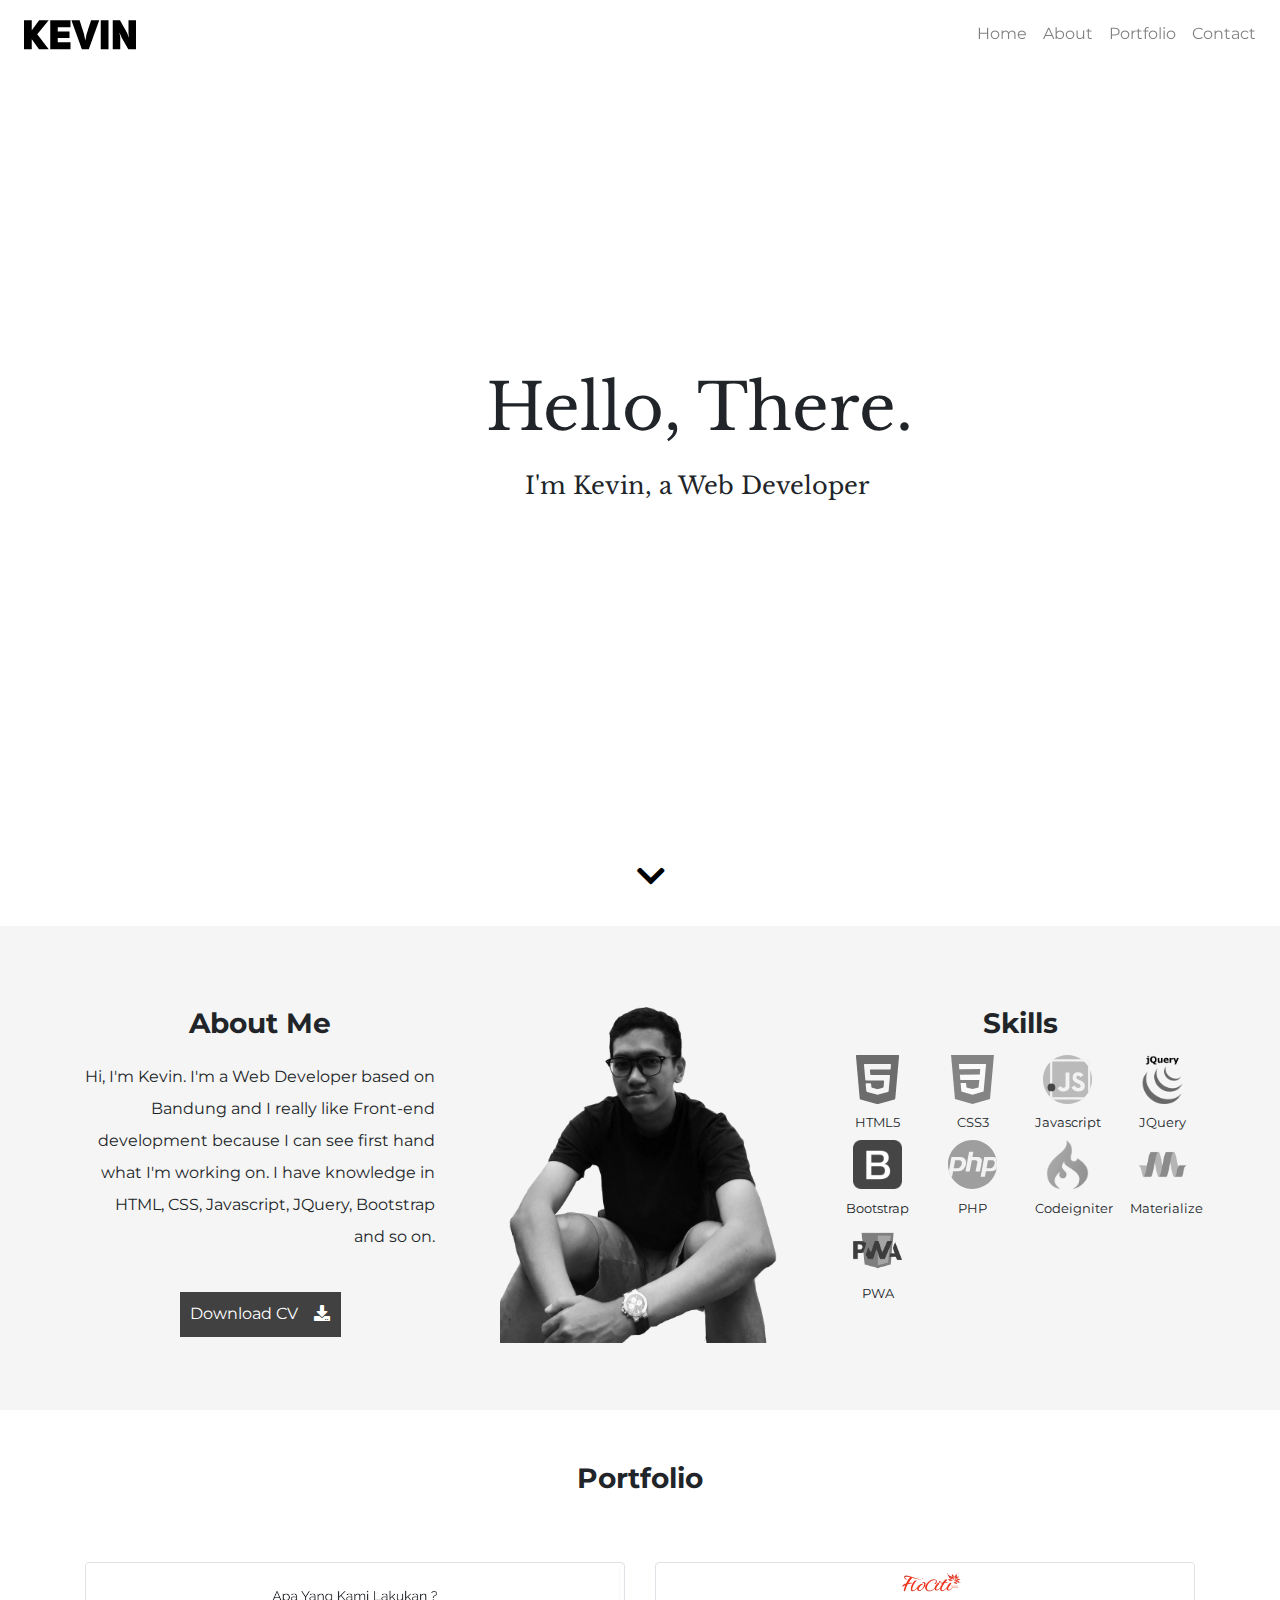
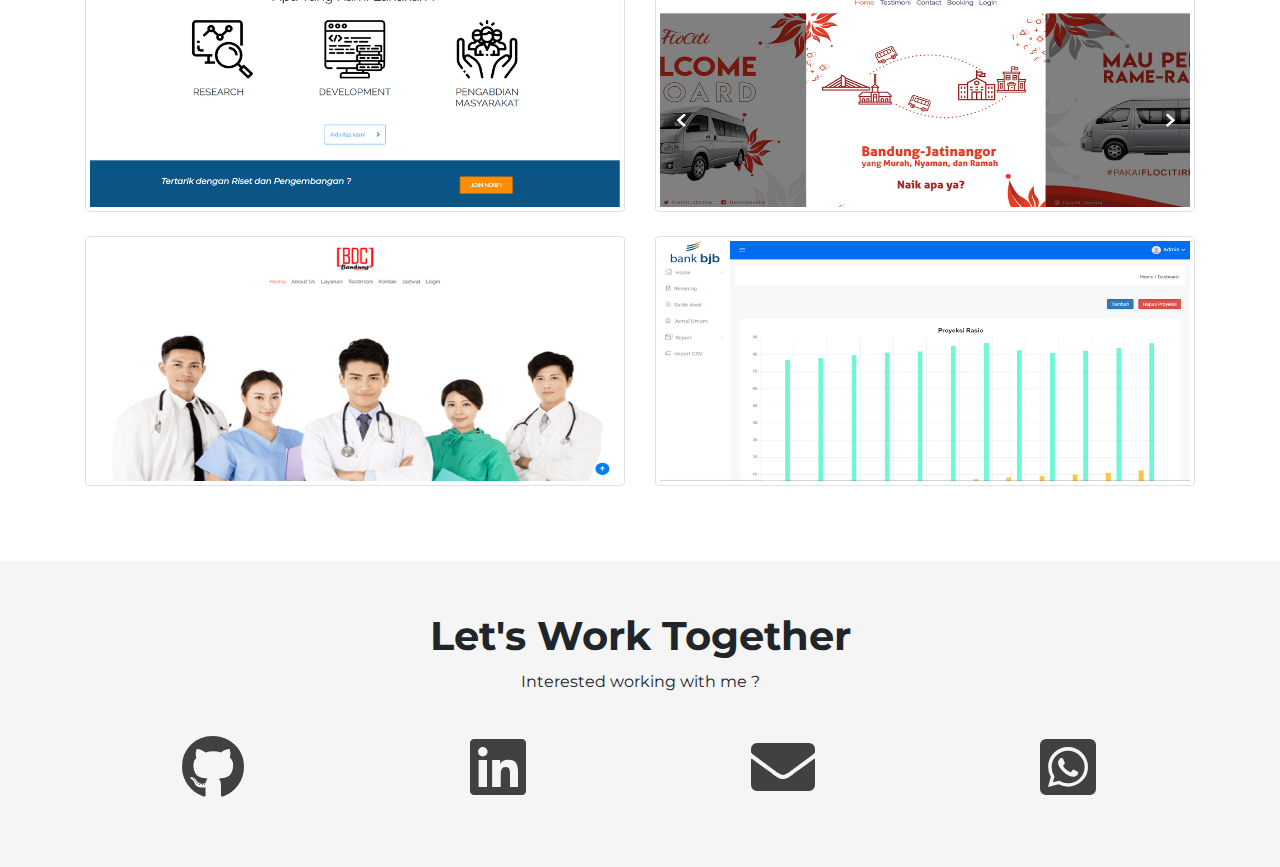
<file: index.html>
<!DOCTYPE html>
<html lang="en">

<head>
    <meta charset="UTF-8">
    <meta name="viewport" content="width=device-width, initial-scale=1.0">
    <meta http-equiv="X-UA-Compatible" content="ie=edge">
    <meta name="Description" content="Kevin's Portfolio">
    <title>Kevin's Portfolio</title>
    <!-- <link rel="icon" href="img/icon/icon.png" type="image/png"> -->
    <link rel="stylesheet" href="css/bootstrap.min.css" type="text/css">
    <link rel="stylesheet" href="css/style.css" type="text/css">
    <link rel="stylesheet" href="css/fontawesome.css">
    <link rel="manifest" href="/manifest.json">
    <meta name="apple-mobile-web-app-capable" content="yes">
    <meta name="apple-mobile-web-app-status-bar-style" content="black">
    <meta name="apple-mobile-web-app-title" content="Kevin's Portfolio">
    <link rel="apple-touch-icon" href="/img/icon/logo-152.png">
    <meta name="theme-color" content="#FFFFFF" />
</head>

<body>
    <nav class="navbar navbar-expand-lg fixed-top navbar-light bg-transparent">
        <a class="navbar-brand" href="#welcome"><img src='img/icon/icon.png' class="img-logo" alt="logo" /></a>
        <button class="navbar-toggler" type="button" data-toggle="collapse" data-target="#div-nav"
            aria-controls="div-nav" aria-expanded="false" aria-label="Toggle navigation">
            <span class="navbar-toggler-icon"></span>
        </button>

        <div class="collapse navbar-collapse" id="div-nav">
            <ul class="navbar-nav ml-auto mt-2 mt-lg-0">
                <li class="nav-item">
                    <a class="nav-link" href="#welcome">Home</a>
                </li>
                <li class="nav-item">
                    <a class="nav-link" href="#about">About</a>
                </li>
                <li class="nav-item">
                    <a class="nav-link" href="#projects">Portfolio</a>
                </li>
                <li class="nav-item">
                    <a class="nav-link" href="#contact">Contact</a>
                </li>
            </ul>
        </div>
    </nav>

    <section id="welcome">
        <header id="welcome-header">Hello, There.</header>
        <span id="subheader">I'm Kevin, a Web Developer</span>
        <a href='#about' id="scrolldown"><span><i class="fas fa-chevron-right"></i></span></a>
    </section>

    <section id="about">
        <div class="container">
            <div class="row about-section-row">
                <div class="col-lg-4 col-md-6 about-explanation mb-5">
                    <h3 class="text-center headline font-weight-bold">About Me</h3>
                    <p id="about-paragraph">Hi, I'm Kevin. I'm a Web Developer based on Bandung and I really like
                        Front-end development
                        because I can see
                        first
                        hand what I'm working on. I have knowledge in HTML, CSS, Javascript, JQuery, Bootstrap and so
                        on.
                    </p>
                    <div class="text-center">
                        <a href="file/CV_MuhammadKevin.pdf"><button type="button" class="btn-cv">Download CV
                                &nbsp;&nbsp;&nbsp;<i class="fas fa-download"></i></button></a>
                    </div>
                </div>
                <div class="col-lg-4 d-sm-none d-md-none d-lg-block div-profile">
                    <div class="text-center">
                        <img src="img/profile.png" class="img-profile" alt="photo profile"/>
                    </div>
                </div>
                <div class="col-lg-4 col-md-6 mb-3">
                    <h3 class="text-center about-headline font-weight-bold">Skills</h3>
                    <div class="row text-center">
                        <div class="col-4 col-lg-3">
                            <img src="img/html5.svg" class="icon-skills" data-toggle="tooltip" data-placement="top"
                                title="Intermediate" alt="html"/>
                            <br>
                            <small>HTML5</small>
                        </div>
                        <div class="col-4 col-lg-3">
                            <img src="img/css-3.svg" class="icon-skills" data-toggle="tooltip" data-placement="top"
                                title="Intermediate" alt="css3"/>
                            <br>
                            <small>CSS3</small>
                        </div>
                        <div class="col-4 col-lg-3">
                            <img src="img/javascript.svg" class="icon-skills" data-toggle="tooltip" data-placement="top"
                                title="Basic" alt="javascript"/>
                            <br>
                            <small>Javascript</small>
                        </div>
                        <div class="col-4 col-lg-3">
                            <img src="img/jquery.png" class="icon-skills" data-toggle="tooltip" data-placement="top"
                                title="Basic" alt="jquery"/>
                            <br>
                            <small>JQuery</small>
                        </div>
                        <div class="col-4 col-lg-3">
                            <img src="img/bootstrap.png" class="icon-skills" data-toggle="tooltip" data-placement="top"
                                title="Intermediate" alt="bootstrap"/>
                            <br>
                            <small>Bootstrap</small>
                        </div>
                        <div class="col-4 col-lg-3">
                            <img src="img/php.svg" class="icon-skills" data-toggle="tooltip" data-placement="top"
                                title="Intermediate" alt="php"/>
                            <br>
                            <small>PHP</small>
                        </div>
                        <div class="col-4 col-lg-3">
                            <img src="img/codeigniter.png" class="icon-skills" data-toggle="tooltip" data-placement="top"
                                title="Basic" alt="codeigniter"/>
                            <br>
                            <small>Codeigniter</small>
                        </div>
                        <div class="col-4 col-lg-3">
                            <img src="img/materialize.png" class="icon-skills" data-toggle="tooltip"
                                data-placement="top" title="Basic" alt="materialize css"/>
                            <br>
                            <small>Materialize</small>
                        </div>
                        <div class="col-4 col-lg-3">
                            <img src="img/pwa.png" class="icon-skills" data-toggle="tooltip" data-placement="top"
                                title="Basic" alt="PWA"/>
                            <br>
                            <small>PWA</small>
                        </div>
                    </div>

                </div>
            </div>
        </div>
    </section>

    <section id="projects">
        <div class="container">
            <h3 class="text-center font-weight-bold headline">Portfolio</h3>
            <div class="row">
                <div class="col-lg-6 col-md-6 mb-4">
                    <img src="img/ird3.png" class="img-portfolio img-thumbnail" alt="IRD"/>
                    <div class="img-data">
                        <h4 class="text-center">IRD Website</h4>
                        <a href='http://ird.widyatama.ac.id' target="_blank" rel="noopener" class="icon-link"><img
                                src="img/link.svg" alt="link"></a>
                    </div>
                </div>
                <div class="col-lg-6 col-md-6 mb-4">
                    <img src="img/flociti.png" class="img-portfolio img-thumbnail" alt="Travel Shuttle"/>
                    <div class="img-data">
                        <h4 class="text-center">Travel Shuttle Website</h4>
                        <!-- <a href='#' class="icon-link"><img src="img/link.svg" alt="link"></a> -->
                    </div>
                </div>
                <div class="col-lg-6 col-md-6 mb-4">
                    <img src="img/klinik.png" class="img-portfolio img-thumbnail" alt="Clinic Website"/>
                    <div class="img-data">
                        <h4 class="text-center">Clinic Website</h4>
                        <!-- <a href='#' class="icon-link"><img src="img/link.svg" alt="link"></a> -->
                    </div>
                </div>
                <div class="col-lg-6 col-md-6 mb-4">
                    <img src="img/bjb1.png" class="img-portfolio img-thumbnail" alt="Financial Projections"/>
                    <div class="img-data">
                        <h4 class="text-center">Financial Projections Website</h4>
                        <!-- <a href='#' class="icon-link"><img src="img/link.svg" alt="link"></a> -->
                    </div>
                </div>
            </div>
        </div>
    </section>

    <section id="contact">
        <h1 class="text-center font-weight-bold">Let's Work Together</h1>
        <p class="text-center">Interested working with me ?</p>
        <div class="container">
            <div class="row text-center">
                <div class="col-3">
                    <a href='https://github.com/muhammadkevinpf/' target="_blank" rel="noopener" class="social-icons"><i
                            class="fab fa-github"></i></a>
                </div>
                <div class="col-3">
                    <a href='https://www.linkedin.com/in/muhammad-kevin-52497617a/' target="_blank" rel="noopener"
                        class="social-icons"><i class="fab fa-linkedin"></i></a>
                </div>
                <div class="col-3">
                    <a href='mailto:muhammadkevinpf@gmail.com' class="social-icons"><i class="fas fa-envelope"></i></a>
                </div>
                <div class="col-3">
                    <a href='https://wa.me/6282262341721' class="social-icons"><i
                            class="fab fa-whatsapp-square"></i></a>
                </div>
            </div>
        </div>
    </section>

    <script src="js/jquery.js"></script>
    <script src="js/bootstrap.bundle.min.js"></script>

    <script>
        if ('serviceWorker' in navigator) {
            window.addEventListener('load', () => {
                navigator.serviceWorker.register('/service-worker.js')
            });
        }


        $(document).ready(function () {
            $('[data-toggle="tooltip"]').tooltip()
        });
    </script>

</body>

</html>
</file>
<file: css/style.css>
@import url('https://fonts.googleapis.com/css?family=Libre+Baskerville|Montserrat&display=swap');


*{
    font-family: 'Montserrat', serif;
}

.nav-link{
    font-family: 'Montserrat', serif;
    color: #414141;
}

.img-profile{
    width: 80%;
    height: auto;
}

#welcome{
    height: 100vh;
    position: relative;
}

#welcome-header{
    font-family: 'Libre Baskerville', serif;
    position: absolute;
    left:38%;
    top:40%;
    font-size: 4rem;
}

#subheader{
    font-family: 'Libre Baskerville', serif;
    position: absolute;
    left:41%;
    top:52%;
    font-size: 1.5rem;
}

#scrolldown{
    position: absolute;
    bottom:0;
    left:50%;
    font-size: 2rem;
    transform: rotate(90deg);
    cursor: pointer;
    color:#000;
}

.img-slide{
    height:40vh;
    width:100%;
}
p{
    line-height: 1.75;
}


#about,#contact{
    background-color:#f5f5f5;
    padding: 2%;
    margin-top:2%;
}

.about-section-row{
    margin-top: 5%;
}

.btn-cv{
    margin-top:3%;
    padding: 3%;
    background-color: #414141;
    color: #fff;
    border: none;
}

.headline{
    margin-bottom: 6%;
}

.about-explanation{
    text-align: right;
}

#about-paragraph{
    line-height: 200%;
    margin-bottom: 8%;
}

.icon-skills{
    width:75%;
    height: auto;
    filter: grayscale(100%);
    margin-top:10%;
    padding-bottom: 0.4rem;
}

.icon-skills:hover{
    filter: grayscale(0%);
    transition: 0.5s;
    cursor: pointer;
}

#projects{
    margin-top:2%;
    padding:2%;
}

.img-portfolio{
    width: 100%;
    height: 250px;
    display: block;
    overflow: hidden;
}

.img-data{
    background-color: rgba(255, 255, 255, 0.7);
    bottom: 0;
    right: 0;
    color: rgb(27, 27, 27);
    display: flex;
    opacity: 0;
    flex-direction: column;
    height: 100%;
    width: 100%;
    padding: 60px;
    position: absolute;
    overflow: hidden;
    transition: all 0.4s ease-in-out 0s;
}

.icon-link{
    color: #414141;
    margin: 0 auto;
    margin-top: 5%;
    width: 20%;
}

.img-data:hover{
    opacity: 1;
}

.social-icons{
    font-size: 4rem;
    color: #414141;
}

#contact p{
    margin-bottom: 2%;
}

#contact{
    padding:4%;
}

@media (min-width: 768px) and (max-width: 1024px){
    #welcome-header{
        top: 40%;
        left: 25%;
    }

    #subheader{
        left:29%;
        top:50%;
    }
    
}


@media only screen and (max-width: 600px){
    .icon-skills{
        width:25%;
        height:auto;
    }
    .div-profile{
        display:none;
    }

    .img-portfolio{
        height: 300px;
    }

    #welcome-header{
        font-size: 3rem;
        top: 38%;
        left: 20%;
    }

    #subheader{
        left:18%;
        top:47%;
    }

    .social-icons{
        font-size: 2.5rem;
    }

    #about-paragraph{
        text-align: left;
    }
}

@media (min-width: 320px) and (max-width: 480px){
    #welcome-header{
        font-size: 2.5rem;
        top: 40%;
        left: 15%;
    }

    #subheader{
        font-size: 1.2rem;
        left:15%;
        top:50%;
    }

    .img-portfolio{
        height: 200px;
    }

    #about-paragraph{
        text-align: left;
    }
    
    .social-icons{
        font-size: 2.5rem;
    }
}
</file>
